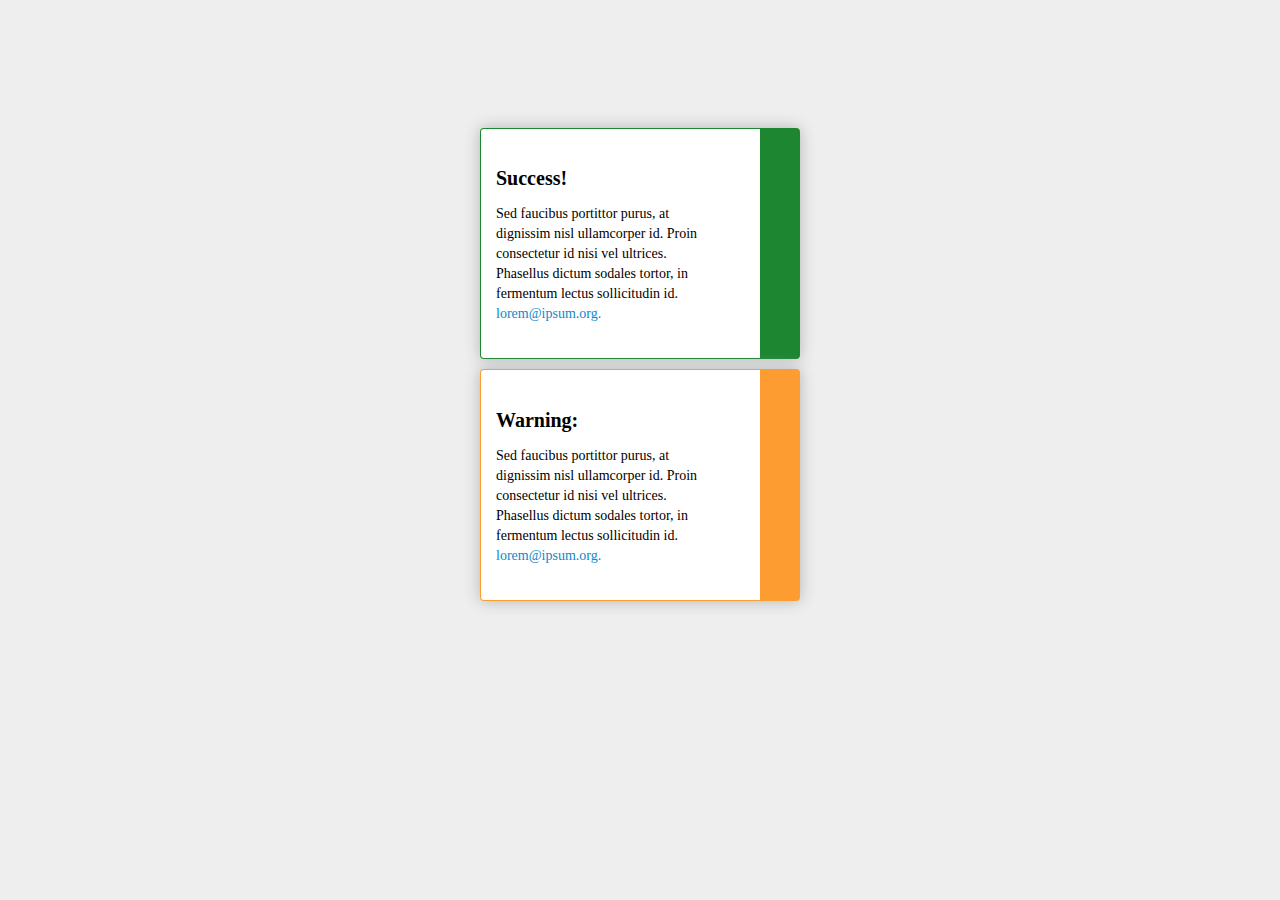
<file: Bem/index.html>
<!DOCTYPE html>
<html lang="en">
<head>
    <meta charset="UTF-8">
    <meta http-equiv="X-UA-Compatible" content="IE=edge">
    <meta name="viewport" content="width=device-width, initial-scale=1">
    <link rel="stylesheet" type="text/css" media="screen" href="css/style.css"/>
    <title>Frontend homework BEM</title>
</head>
<body>

<div class="container">
    <div class="alert alert--success">
        <h1 class='alert__heading'>Success!</h1>
        <p class='alert__text'>Sed faucibus portittor purus, at dignissim nisl ullamcorper id. Proin consectetur
            id nisi vel ultrices. Phasellus dictum sodales tortor, in fermentum lectus sollicitudin id.
            <span class='alert__text--email'>lorem@ipsum.org.</span>
        </p>
    </div>
    <div class="alert_break"></div>
    <div class="alert alert--warning ">
        <h1 class='alert__heading'>Warning:</h1>
        <p class='alert__text'>Sed faucibus portittor purus, at dignissim nisl ullamcorper id. Proin consectetur
            id nisi vel ultrices. Phasellus dictum sodales tortor, in fermentum lectus sollicitudin id.
            <span class='alert__text--email'>lorem@ipsum.org.</span>
        </p>
    </div>
</div>

</body>
</html>
</file>
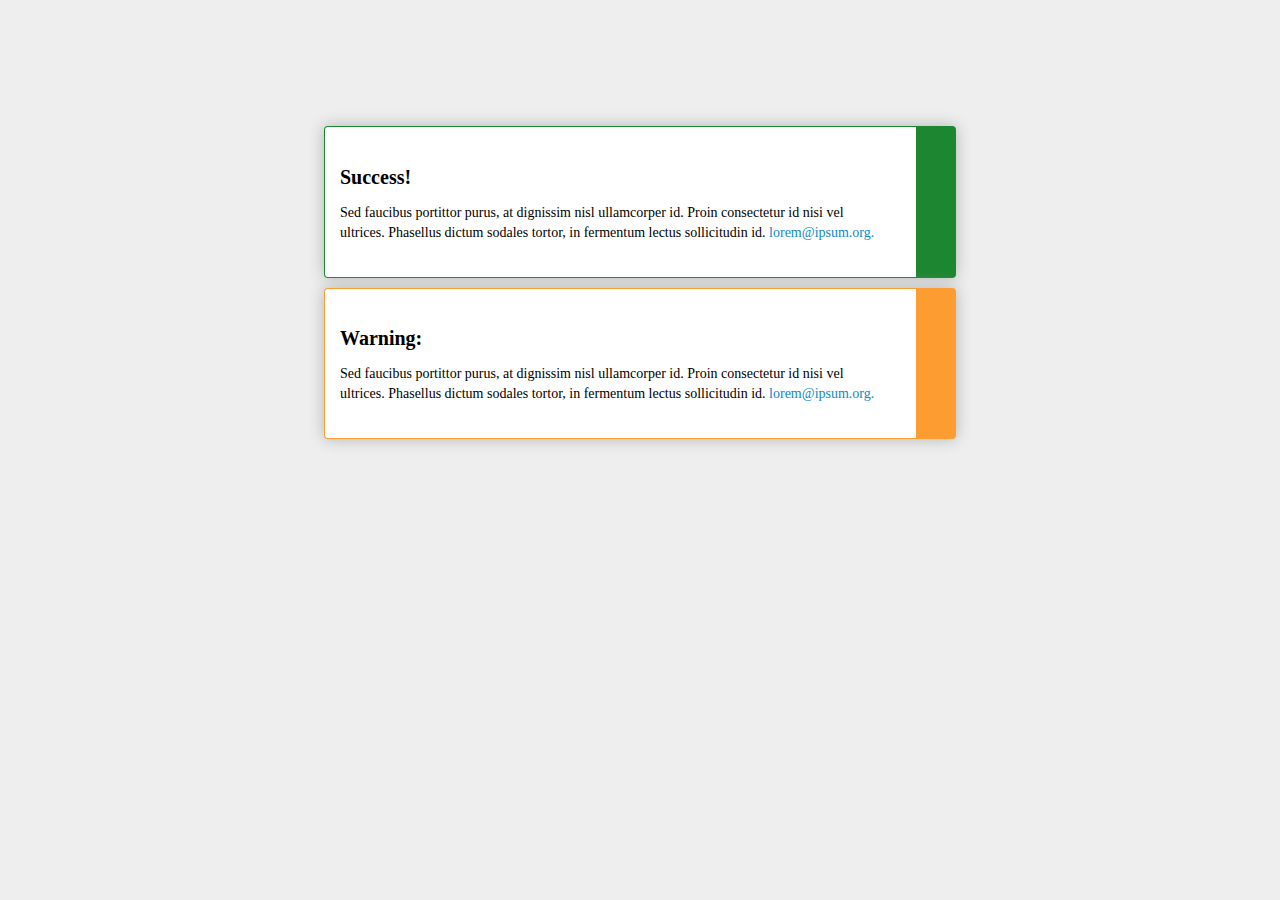
<file: Suit-css/index.html>
<!DOCTYPE html>
<html lang="en">
<head>
    <meta charset="UTF-8">
    <meta http-equiv="X-UA-Compatible" content="IE=edge">
    <meta name="viewport" content="width=device-width, initial-scale=1">
    <link rel="stylesheet" type="text/css" media="screen" href="css/style.css"/>
    <title>Frontend homework Suit-css</title>
</head>
<body>

<div class="Container">
    <div class="Alert Alert--success">
        <h1 class='Alert-heading'>Success!</h1>
        <p class='Alert-text'>Sed faucibus portittor purus, at dignissim nisl ullamcorper id. Proin consectetur
            id nisi vel ultrices. Phasellus dictum sodales tortor, in fermentum lectus sollicitudin id.
            <span class='Alert-text--email'>lorem@ipsum.org.</span>
        </p>
    </div>
    <div class="Alert-break"></div>
    <div class="Alert Alert--warning ">
        <h1 class='Alert-heading'>Warning:</h1>
        <p class='Alert-text'>Sed faucibus portittor purus, at dignissim nisl ullamcorper id. Proin consectetur
            id nisi vel ultrices. Phasellus dictum sodales tortor, in fermentum lectus sollicitudin id.
            <span class='Alert-text--email'>lorem@ipsum.org.</span>
        </p>
    </div>
</div>

</body>
</html>
</file>
<file: Bem/css/style.css>
body {
    background: #eee;
    margin-top: 10%;
    margin-right: 25%;
    margin-left: 25%;
}

.container {
    margin-top: 10%;
    margin-right: 25%;
    margin-left: 25%;

}

.alert {
    background-color: #ffffff;
    padding: 25px 40px 20px 15px;
    border-radius: 4px;
    box-shadow: 0 0 15px #b1b3b4;
}

.alert--success {
    border: #1d8631 solid 1px;
    border-right: #1d8631 solid 40px;
}

.alert_break {
    margin-top: 10px;
}

.alert--warning {
    border: #fd9d31 solid 1px;
    border-right: #fd9d31 solid 40px;
}

.alert__heading {
    font-size: 20px;
}

.alert__text {
    font-size: 14px;
    line-height: 20px;
}

.alert__text--email {
    color: #0c89ca;
}
</file>
<file: Suit-css/css/style.css>
body {
    background: #eee;
}

.Container {
    margin-top: 10%;
    margin-right: 25%;
    margin-left: 25%;

}

.Alert {
    background-color: #ffffff;
    padding: 25px 40px 20px 15px;
    border-radius: 4px;
    box-shadow: 0 0 15px #b1b3b4;
}

.Alert--success {
    border: #1d8631 solid 1px;
    border-right: #1d8631 solid 40px;
}

.Alert-break {
    margin-top: 10px;
}

.Alert--warning {
    border: #fd9d31 solid 1px;
    border-right: #fd9d31 solid 40px;
}

.Alert-heading {
    font-size: 20px;
}

.Alert-text {
    font-size: 14px;
    line-height: 20px;
}

.Alert-text--email {
    color: #0c89ca;
}
</file>
